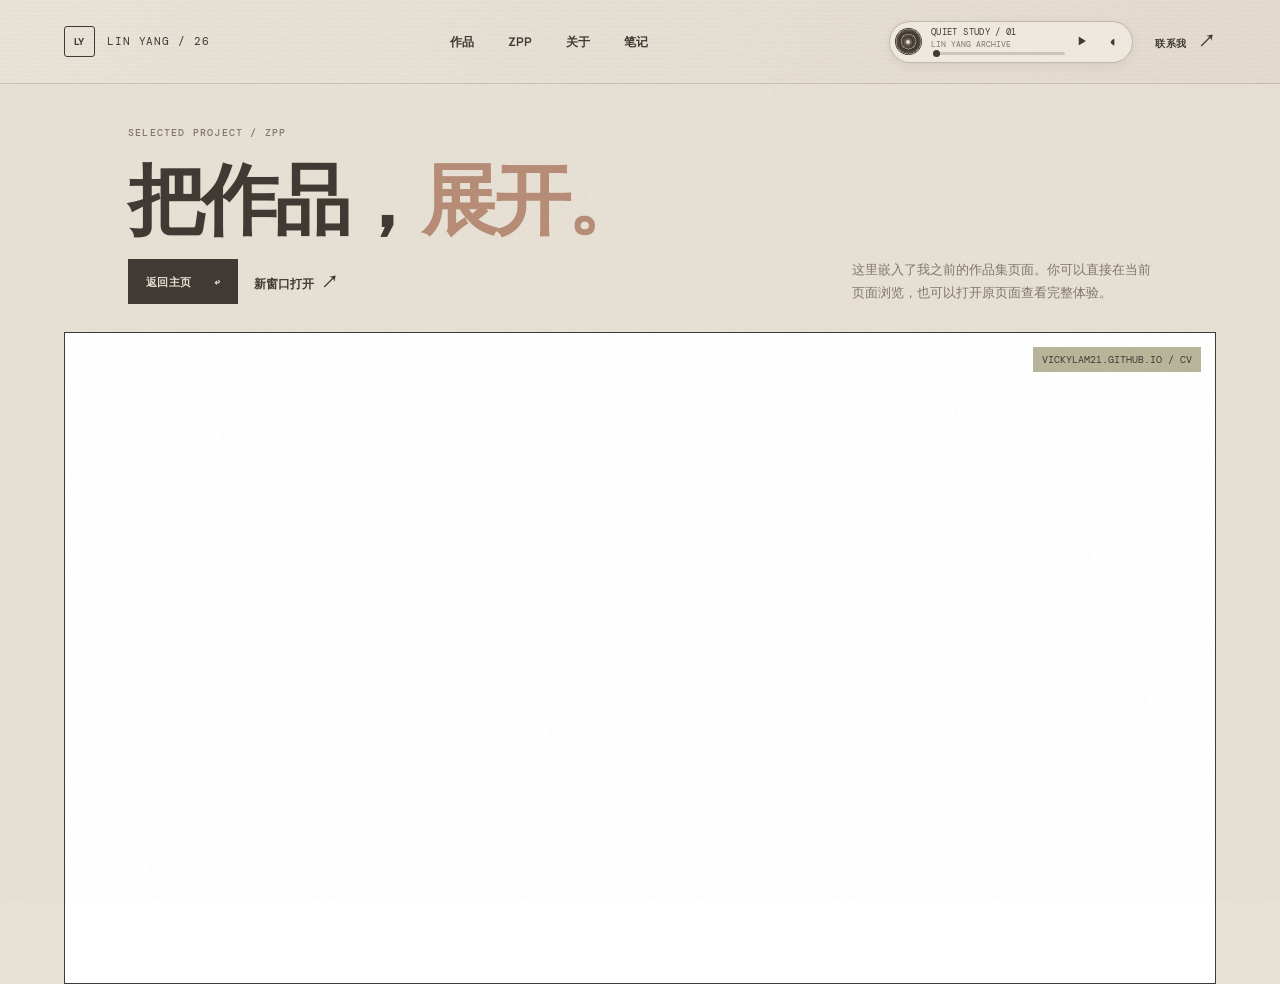
<file: zpp.html>
<!doctype html>
<html lang="zh-CN">
  <head>
    <meta charset="UTF-8" />
    <meta name="viewport" content="width=device-width, initial-scale=1.0" />
    <meta name="description" content="林洋的 ZPP 作品页面" />
    <title>ZPP — 林洋 Lin Yang</title>
    <link rel="preconnect" href="https://fonts.googleapis.com" />
    <link rel="preconnect" href="https://fonts.gstatic.com" crossorigin />
    <link href="https://fonts.googleapis.com/css2?family=DM+Mono:wght@400;500&family=Manrope:wght@400;500;600;700;800&family=Space+Grotesk:wght@500;600;700&display=swap" rel="stylesheet" />
    <link rel="stylesheet" href="styles.css" />
    <style>
      .zpp-page{min-height:calc(100vh - 84px);display:flex;flex-direction:column;padding:42px 5vw 0;background:var(--paper)}
      .zpp-intro{display:flex;justify-content:space-between;align-items:end;gap:30px;padding:0 5vw 28px 5vw}
      .zpp-intro h1{font:600 clamp(40px,6vw,78px)/1 var(--display);letter-spacing:-.05em;margin:0}
      .zpp-intro h1 em{font-style:normal;color:var(--coral)}
      .zpp-copy{max-width:300px;margin:0;color:var(--muted);font-size:13px;line-height:1.8}
      .zpp-actions{display:flex;gap:16px;align-items:center;margin-top:20px}
      .zpp-frame-wrap{flex:1;min-height:calc(100vh - 250px);border:1px solid var(--ink);background:#fff;position:relative;overflow:hidden}
      .zpp-frame{display:block;width:100%;height:100%;min-height:calc(100vh - 250px);border:0;background:#fff}
      .zpp-corner{position:absolute;top:14px;right:14px;z-index:1;background:var(--lime);padding:6px 9px;font:10px var(--mono);pointer-events:none}
      @media(max-width:760px){.site-header{height:70px}.zpp-page{min-height:calc(100vh - 70px);padding:28px 6vw 0}.zpp-intro{display:block;padding:0 0 22px}.zpp-copy{margin-top:20px}.zpp-frame-wrap,.zpp-frame{min-height:calc(100vh - 270px)}.zpp-corner{font-size:9px}}
    </style>
  </head>
  <body>
    <div class="noise" aria-hidden="true"></div>
    <header class="site-header">
      <a class="brand" href="index.html" aria-label="返回主页"><span class="brand-mark">LY</span><span>LIN YANG / 26</span></a>
      <nav class="main-nav" aria-label="主导航"><a href="index.html#work">作品</a><a href="zpp.html" aria-current="page">ZPP</a><a href="index.html#about">关于</a><a href="index.html#notes">笔记</a></nav>
      <div class="header-tools"><div class="ipod-player" aria-label="音乐播放器"><div class="ipod-disc" aria-hidden="true"><span></span></div><div class="ipod-track"><strong>QUIET STUDY / 01</strong><span>LIN YANG ARCHIVE</span><input class="ipod-progress" type="range" min="0" max="100" value="0" aria-label="播放进度" /></div><button class="ipod-button ipod-play" type="button" aria-label="播放音乐">▶</button><button class="ipod-button ipod-volume" type="button" aria-label="静音或恢复音量">◖</button><audio class="ipod-audio" preload="metadata" src="https://www.soundhelix.com/examples/mp3/SoundHelix-Song-1.mp3"></audio></div><a class="header-contact" href="mailto:linyang3639@163.com">联系我 <span>↗</span></a></div>
    </header>
    <main class="zpp-page">
      <section class="zpp-intro">
        <div><p class="eyebrow">SELECTED PROJECT / ZPP</p><h1>把作品，<em>展开。</em></h1><div class="zpp-actions"><a class="button button-dark" href="index.html">返回主页 <span>↩</span></a><a class="text-link" href="https://vickylam21.github.io/CV/" target="_blank" rel="noopener">新窗口打开 <span>↗</span></a></div></div>
        <p class="zpp-copy">这里嵌入了我之前的作品集页面。你可以直接在当前页面浏览，也可以打开原页面查看完整体验。</p>
      </section>
      <div class="zpp-frame-wrap"><span class="zpp-corner">VICKYLAM21.GITHUB.IO / CV</span><iframe class="zpp-frame" src="https://vickylam21.github.io/CV/" title="林洋之前的作品集" loading="eager" allowfullscreen></iframe></div>
    </main>
    <script src="data.js"></script>
    <script src="app.js"></script>
  </body>
</html>
</file>
<file: styles.css>
:root{--ink:#20231f;--paper:#f4f1eb;--muted:#76756d;--line:#d8d4ca;--lime:#d7ec5d;--coral:#f36d52;--blue:#a9d9e8;--display:'Space Grotesk',sans-serif;--body:'Manrope',sans-serif;--mono:'DM Mono',monospace}*{box-sizing:border-box}html{scroll-behavior:smooth}body{margin:0;background:var(--paper);color:var(--ink);font-family:var(--body);font-size:15px;line-height:1.6}.noise{position:fixed;inset:0;pointer-events:none;opacity:.045;z-index:10;background-image:url("data:image/svg+xml,%3Csvg viewBox='0 0 180 180' xmlns='http://www.w3.org/2000/svg'%3E%3Cfilter id='n'%3E%3CfeTurbulence type='fractalNoise' baseFrequency='.9' numOctaves='4' stitchTiles='stitch'/%3E%3C/filter%3E%3Crect width='100%25' height='100%25' filter='url(%23n)' opacity='.35'/%3E%3C/svg%3E")}.site-header{height:84px;padding:0 5vw;display:flex;align-items:center;justify-content:space-between;border-bottom:1px solid var(--line);position:relative;z-index:2}.brand{display:flex;align-items:center;gap:12px;color:var(--ink);font-family:var(--mono);font-size:11px;letter-spacing:.08em;text-decoration:none}.brand-mark{display:grid;place-items:center;width:31px;height:31px;border:1px solid var(--ink);font-family:var(--display);font-weight:700;font-size:10px}.main-nav{display:flex;gap:34px}.main-nav a,.header-contact,.text-link{color:var(--ink);text-decoration:none;font-size:12px;font-weight:700}.main-nav a:hover,.text-link:hover,.header-contact:hover{color:var(--coral)}.header-contact{font-family:var(--mono);font-size:10px;letter-spacing:.06em}.header-contact span,.text-link span{font-size:17px;margin-left:5px}.section-pad{padding-left:10vw;padding-right:10vw}.hero{min-height:650px;padding-top:96px;padding-bottom:108px;display:grid;grid-template-columns:1fr 1fr;gap:7vw;align-items:center}.eyebrow{font:500 10px var(--mono);letter-spacing:.12em;color:var(--muted);margin:0 0 23px}.status-dot{display:inline-block;width:7px;height:7px;background:#64a85d;border-radius:50%;margin-right:8px;box-shadow:0 0 0 4px #dce9cf}.hero h1,.contact-section h2{font:600 clamp(46px,6vw,84px)/1.02 var(--display);letter-spacing:-.04em;margin:0;max-width:650px}.hero h1 em,.about-copy h2 em,.contact-section h2 em{font-style:normal;color:var(--coral)}.hero-intro{font-size:16px;line-height:1.9;color:#54554f;max-width:420px;margin:31px 0}.hero-actions{display:flex;align-items:center;gap:28px}.button{display:inline-flex;align-items:center;gap:22px;padding:14px 18px;text-decoration:none;font-size:11px;font-weight:800;letter-spacing:.04em;transition:transform .2s,background .2s}.button:hover{transform:translateY(-3px)}.button-dark{background:var(--ink);color:var(--paper)}.button-outline{border:1px solid var(--ink);color:var(--ink);margin-top:27px}.button-outline:hover{background:var(--ink);color:var(--paper)}.hero-visual{position:relative;min-height:430px}.hero-image-wrap{position:absolute;inset:0 7% 5% 0;overflow:hidden;background:var(--blue)}.hero-image-wrap img{height:100%;width:100%;object-fit:cover;filter:saturate(.75)}.image-caption{position:absolute;bottom:0;left:0;right:0;padding:12px 15px;display:flex;justify-content:space-between;background:rgba(32,35,31,.82);color:var(--paper);font:10px var(--mono);letter-spacing:.08em}.floating-note{position:absolute;right:0;bottom:0;background:var(--lime);width:170px;height:170px;padding:20px;display:flex;flex-direction:column;justify-content:space-between}.floating-note .mono{font:10px var(--mono)}.floating-note strong{font:700 16px/1.35 var(--display)}.floating-note .arrow{font-size:25px;align-self:flex-end}.marquee{overflow:hidden;background:var(--lime);padding:12px 0;white-space:nowrap}.marquee-track{display:flex;justify-content:space-around;min-width:1250px;font:600 11px var(--mono);letter-spacing:.1em}.marquee i{font-style:normal;font-size:16px}.work-section{padding-top:123px;padding-bottom:130px}.section-heading{display:flex;justify-content:space-between;align-items:end;margin-bottom:64px}.section-heading h2,.about-copy h2{font:600 clamp(35px,4.6vw,62px)/1.05 var(--display);letter-spacing:-.05em;margin:0}.section-note{color:var(--muted);max-width:245px;font-size:13px;line-height:1.8;margin:0 0 4px}.filter-bar{display:flex;align-items:center;gap:25px;border-top:1px solid var(--line);border-bottom:1px solid var(--line);padding:16px 0;margin-bottom:34px}.filter-label{font:10px var(--mono);color:var(--muted);letter-spacing:.1em}#filters{display:flex;gap:9px;flex-wrap:wrap}.filter-button{border:1px solid var(--line);background:transparent;padding:7px 13px;color:var(--muted);font:10px var(--mono);cursor:pointer}.filter-button.active,.filter-button:hover{background:var(--ink);border-color:var(--ink);color:var(--paper)}.project-grid{display:grid;grid-template-columns:repeat(2,1fr);gap:56px 28px}.project-card{cursor:pointer}.project-thumb{aspect-ratio:1.38;overflow:hidden;position:relative;background:var(--blue)}.project-thumb img{width:100%;height:100%;object-fit:cover;transition:transform .6s}.project-card:hover .project-thumb img{transform:scale(1.04)}.project-number{position:absolute;top:15px;left:15px;background:var(--lime);padding:5px 8px;font:10px var(--mono)}.project-info{display:flex;justify-content:space-between;gap:20px;padding-top:14px}.project-info h3{font:600 22px var(--display);margin:0 0 3px}.project-info p{font-size:12px;color:var(--muted);margin:0}.project-info .arrow{font-size:27px}.about-section{background:var(--blue);padding-top:130px;padding-bottom:130px;display:grid;grid-template-columns:1fr 1fr;gap:10vw;align-items:center}.about-portrait{position:relative;max-width:430px}.about-portrait img{display:block;width:100%;aspect-ratio:1/1.13;object-fit:cover;filter:grayscale(1);mix-blend-mode:multiply}.portrait-label{position:absolute;right:-34px;bottom:30px;background:var(--coral);padding:12px 17px;font:10px/1.4 var(--mono)}.about-lead{max-width:470px;font-size:17px;line-height:1.9;margin:30px 0;color:#444d4b}.stats{display:flex;gap:45px;border-top:1px solid rgba(32,35,31,.25);padding-top:20px}.stats div{display:flex;flex-direction:column}.stats strong{font:600 36px var(--display)}.stats span{font-size:11px;color:#53605d}.experience-section{padding-top:121px;padding-bottom:127px}.section-heading.compact{margin-bottom:48px}.experience-list{border-top:1px solid var(--line)}.experience-row{display:grid;grid-template-columns:1fr 2fr 1.1fr;gap:20px;padding:23px 0;border-bottom:1px solid var(--line);align-items:center}.experience-row .period{font:10px var(--mono);color:var(--muted)}.experience-row h3{font:600 19px var(--display);margin:0}.experience-row p{margin:0;color:var(--muted);font-size:12px}.notes-section{background:var(--coral);padding-top:95px;padding-bottom:110px}.notes-section .eyebrow,.notes-section .section-note{color:#723325}.notes-section .text-link{border-bottom:1px solid currentColor;padding-bottom:3px}.notes-grid{display:grid;grid-template-columns:repeat(3,1fr);gap:25px}.note-card{border-top:1px solid rgba(32,35,31,.45);padding-top:15px}.note-card .note-meta{font:10px var(--mono);color:#723325}.note-card h3{font:600 22px/1.25 var(--display);margin:30px 0 47px;max-width:270px}.note-card a{font-size:12px;color:var(--ink);text-decoration:none}.contact-section{padding-top:145px;padding-bottom:148px;background:var(--ink);color:var(--paper)}.contact-section .eyebrow{color:#aaa89d}.contact-email{display:inline-flex;align-items:center;gap:15px;color:var(--lime);font:500 clamp(21px,3vw,38px) var(--display);text-decoration:none;border-bottom:1px solid var(--lime);margin-top:48px}.contact-email span{font-size:25px}.site-footer{padding:22px 5vw;background:var(--ink);border-top:1px solid #484a43;display:flex;justify-content:space-between;color:#92938a;font:10px var(--mono);letter-spacing:.06em}.site-footer div{display:flex;gap:18px}.site-footer a{color:var(--paper);text-decoration:none}.reveal{animation:rise .8s ease both}.reveal-delay{animation-delay:.16s}@keyframes rise{from{opacity:0;transform:translateY(18px)}to{opacity:1;transform:none}}dialog{border:0;padding:0;max-width:720px;width:90%;background:var(--paper);color:var(--ink);box-shadow:0 20px 80px rgba(0,0,0,.25)}dialog::backdrop{background:rgba(32,35,31,.75)}.dialog-close{position:absolute;right:15px;top:10px;border:0;background:var(--lime);font-size:25px;width:38px;height:38px;cursor:pointer}.dialog-body{padding:42px}.dialog-body img{width:100%;aspect-ratio:2/1;object-fit:cover}.dialog-body .eyebrow{margin-top:25px}.dialog-body h2{font:600 40px var(--display);margin:0}.dialog-body p{color:var(--muted);line-height:1.8}
@media(max-width:760px){.site-header{height:70px;padding:0 6vw}.main-nav{display:none}.header-contact{font-size:9px}.section-pad{padding-left:6vw;padding-right:6vw}.hero{display:block;padding-top:68px;padding-bottom:80px;min-height:0}.hero h1{font-size:48px}.hero-intro{font-size:14px}.hero-visual{min-height:390px;margin-top:57px}.floating-note{width:145px;height:145px}.work-section,.experience-section{padding-top:78px;padding-bottom:80px}.section-heading{display:block;margin-bottom:38px}.section-note{margin-top:22px}.project-grid{grid-template-columns:1fr;gap:42px}.project-info h3{font-size:19px}.about-section{display:block;padding-top:80px;padding-bottom:80px}.about-portrait{margin:0 auto 70px;max-width:86%}.portrait-label{right:-12px}.about-lead{font-size:15px}.stats{gap:20px}.stats strong{font-size:29px}.experience-row{grid-template-columns:1fr 1.7fr;gap:8px 20px}.experience-row p{grid-column:2}.notes-section{padding-top:75px;padding-bottom:78px}.notes-grid{grid-template-columns:1fr;gap:36px}.note-card h3{margin:19px 0 24px}.contact-section{padding-top:90px;padding-bottom:95px}.contact-section h2{font-size:47px}.site-footer{padding:20px 6vw;flex-wrap:wrap;gap:14px}.site-footer>span:nth-child(2){order:3;width:100%}}

.bookshelf-section{padding-top:123px;padding-bottom:137px;background:#e9e4d9;overflow:hidden}.bookshelf{display:flex;align-items:flex-end;justify-content:center;gap:clamp(18px,4vw,58px);min-height:360px;padding:45px 2vw 34px;border-bottom:12px solid #a4744e;box-shadow:0 8px 0 #704d36,0 12px 20px rgba(32,35,31,.14);background:repeating-linear-gradient(90deg,rgba(255,255,255,.22) 0 2px,transparent 2px 38px)}.book{appearance:none;border:0;background:transparent;padding:0;width:clamp(150px,19vw,224px);height:clamp(260px,30vw,340px);position:relative;cursor:pointer;transform-origin:bottom center;transition:transform .35s ease,filter .35s ease}.book:nth-child(2){height:clamp(285px,33vw,370px)}.book:nth-child(3){height:clamp(245px,28vw,320px)}.book:hover,.book:focus-visible{transform:translateY(-18px) rotate(-1deg);filter:drop-shadow(0 18px 10px rgba(32,35,31,.2));outline:none}.book:nth-child(2):hover{transform:translateY(-18px) rotate(1deg)}.book-spine{position:absolute;left:0;top:3px;bottom:8px;width:28px;display:flex;align-items:center;justify-content:center;writing-mode:vertical-rl;background:color-mix(in srgb,var(--book-color) 76%,#20231f);color:var(--paper);font:9px var(--mono);letter-spacing:.08em;z-index:2}.book-cover{position:absolute;inset:0 0 8px 22px;padding:27px 20px 19px;display:flex;flex-direction:column;align-items:flex-start;justify-content:space-between;text-align:left;background:var(--book-color);color:var(--ink);box-shadow:inset 9px 0 rgba(255,255,255,.13),inset -4px 0 rgba(32,35,31,.12),8px 8px 0 rgba(32,35,31,.25)}.book-cover:after{content:'';position:absolute;inset:12px;border:1px solid rgba(32,35,31,.45);pointer-events:none}.book-index{font:10px var(--mono);z-index:1}.book-cover strong{font:600 clamp(23px,3vw,37px)/1.05 var(--display);letter-spacing:-.06em;writing-mode:vertical-rl;z-index:1}.book-cover-line{width:42px;border-top:2px solid var(--ink);z-index:1}.book-cover small{font:9px var(--mono);letter-spacing:.08em;z-index:1}.book-shadow{position:absolute;left:14%;right:-10%;bottom:-16px;height:18px;background:rgba(32,35,31,.22);filter:blur(7px);z-index:-1}.book-reader{padding:34px 42px 29px;background:var(--paper);min-height:560px}.reader-topline,.reader-controls{display:flex;justify-content:space-between;align-items:center;font:10px var(--mono);color:var(--muted);letter-spacing:.06em}.reader-page{position:relative;min-height:420px;margin:27px 0 24px;padding:34px 40px;background:#fbfaf5;box-shadow:inset 0 0 0 1px var(--line),8px 8px 0 rgba(32,35,31,.09)}.reader-page h2{font:600 clamp(30px,5vw,54px)/1.08 var(--display);letter-spacing:-.05em;max-width:570px;margin:0 0 24px}.reader-page>p:not(.eyebrow){max-width:510px;color:var(--muted);line-height:1.9}.reader-page .eyebrow{margin-top:10px}.book-page-image{height:190px;overflow:hidden;margin:-34px -40px 28px}.book-page-image img{width:100%;height:100%;object-fit:cover}.book-location{font:12px var(--mono)!important;color:var(--coral)!important}.page-rule{width:100%;border-top:1px solid var(--line);margin:28px 0}.book-page-number{position:absolute;right:40px;bottom:32px;font:10px var(--mono);color:var(--muted)}.reader-button{border:0;background:transparent;color:var(--ink);font:10px var(--mono);cursor:pointer;padding:7px 0;border-bottom:1px solid var(--ink)}.reader-button:disabled{opacity:.3;cursor:not-allowed}.dialog-close{z-index:3}.bookshelf-section .section-heading{margin-bottom:51px}
@media(max-width:760px){.bookshelf-section{padding-top:78px;padding-bottom:90px}.bookshelf{justify-content:flex-start;gap:14px;min-height:280px;padding:35px 1vw 25px;overflow-x:auto}.book{flex:0 0 142px;height:235px}.book:nth-child(2){height:255px}.book:nth-child(3){height:220px}.book-cover{padding:22px 15px 14px}.book-cover strong{font-size:24px}.book-reader{padding:25px 22px 22px;min-height:500px}.reader-page{min-height:350px;margin:22px 0;padding:25px 24px}.book-page-image{margin:-25px -24px 23px;height:145px}.book-page-number{right:24px;bottom:24px}.reader-controls span{display:none}}

/* Quiet Morandi palette and a tactile paper surface. */
:root{--ink:#403a34;--paper:#e7e0d4;--muted:#81776d;--line:#c9beb0;--lime:#b8b69a;--coral:#b78d77;--blue:#b4b6aa;--display:'Space Grotesk',sans-serif;--body:'Manrope',sans-serif;--mono:'DM Mono',monospace}
body{background-color:var(--paper);background-image:radial-gradient(circle at 17% 12%,rgba(255,255,255,.28) 0 1px,transparent 1.5px),radial-gradient(circle at 73% 64%,rgba(94,76,58,.08) 0 1px,transparent 1.5px),repeating-linear-gradient(0deg,rgba(113,92,69,.025) 0 1px,transparent 1px 4px),linear-gradient(115deg,#e9e3d8,#e2d9cc)}
.noise{opacity:.09;mix-blend-mode:multiply}
.site-header{border-bottom-color:rgba(91,75,59,.28)}
.brand-mark{border-color:var(--ink)}
.status-dot{background:#7d8a70;box-shadow:0 0 0 4px #d6d8c5}
.marquee{background:#b8b69a;color:var(--ink)}
.bookshelf-section{background:rgba(204,193,177,.42)}
.bookshelf{border-bottom-color:#896b53;box-shadow:0 8px 0 #604a38,0 12px 20px rgba(64,50,38,.14);background:repeating-linear-gradient(90deg,rgba(255,255,255,.2) 0 2px,transparent 2px 38px)}
.about-section{background:#b4b6aa}
.notes-section{background:#b78d77}
.notes-section .eyebrow,.notes-section .section-note,.note-card .note-meta{color:#604b3d}
.contact-section{background:#403a34}
.contact-email{color:#d0cba8;border-color:#d0cba8}
.button-dark{background:#403a34}
.button-outline{border-color:#403a34;color:#403a34}
.project-number{background:#b8b69a}
.floating-note{background:#b8b69a}
.portrait-label{background:#b78d77}
.filter-button.active,.filter-button:hover{background:#403a34;border-color:#403a34}
.reader-page{background:rgba(250,247,240,.82);box-shadow:inset 0 0 0 1px var(--line),8px 8px 0 rgba(64,50,38,.1)}
.site-header,.filter-bar,.experience-list,.experience-row,.reader-page,.project-thumb,.hero-image-wrap{border-color:rgba(91,75,59,.2)}
.site-header{border-bottom-width:1px;border-bottom-style:solid}
.brand-mark,.button-outline,.filter-button{border-radius:3px}
.ipod-player{height:42px;display:flex;align-items:center;gap:9px;padding:4px 7px 4px 5px;border:1px solid rgba(91,75,59,.3);border-radius:22px;background:rgba(250,247,240,.48);box-shadow:0 3px 10px rgba(64,50,38,.08)}.header-tools{display:flex;align-items:center;gap:22px}.ipod-disc{width:27px;height:27px;flex:0 0 27px;border-radius:50%;background:repeating-radial-gradient(circle,#51483e 0 2px,#8d8172 2px 3px,#403a34 3px 5px);display:grid;place-items:center;animation:spin 7s linear infinite paused}.ipod-player.is-playing .ipod-disc{animation-play-state:running}.ipod-disc span{width:8px;height:8px;border-radius:50%;background:var(--paper);border:2px solid #6e6255}.ipod-track{width:132px;display:flex;flex-direction:column;gap:1px;min-width:0}.ipod-track strong,.ipod-track span{white-space:nowrap;overflow:hidden;text-overflow:ellipsis}.ipod-track strong{font:9px var(--mono);letter-spacing:.04em}.ipod-track span{font:8px var(--mono);color:var(--muted)}.ipod-progress{appearance:none;width:100%;height:3px;margin-top:2px;background:rgba(91,75,59,.22);border-radius:2px;cursor:pointer}.ipod-progress::-webkit-slider-thumb{appearance:none;width:7px;height:7px;border-radius:50%;background:var(--ink)}.ipod-button{width:22px;height:22px;padding:0;border:0;background:transparent;color:var(--ink);font:11px var(--mono);cursor:pointer}.ipod-button:hover{color:var(--coral)}.ipod-volume{font-size:14px}.ipod-audio{display:none}@keyframes spin{to{transform:rotate(360deg)}}
@media(max-width:760px){.header-tools{gap:8px}.ipod-player{height:34px;padding:3px 6px 3px 4px;gap:5px}.ipod-disc{width:23px;height:23px;flex-basis:23px}.ipod-track{width:78px}.ipod-track strong{font-size:8px}.ipod-track span{display:none}.ipod-progress{margin-top:1px}.ipod-volume{display:none}.header-contact{font-size:0}.header-contact span{font-size:18px;margin:0}}

.about-portrait{aspect-ratio:1 / 1.13;overflow:hidden}
.about-portrait iframe{display:block;width:100%;height:100%;border:0}
</file>
